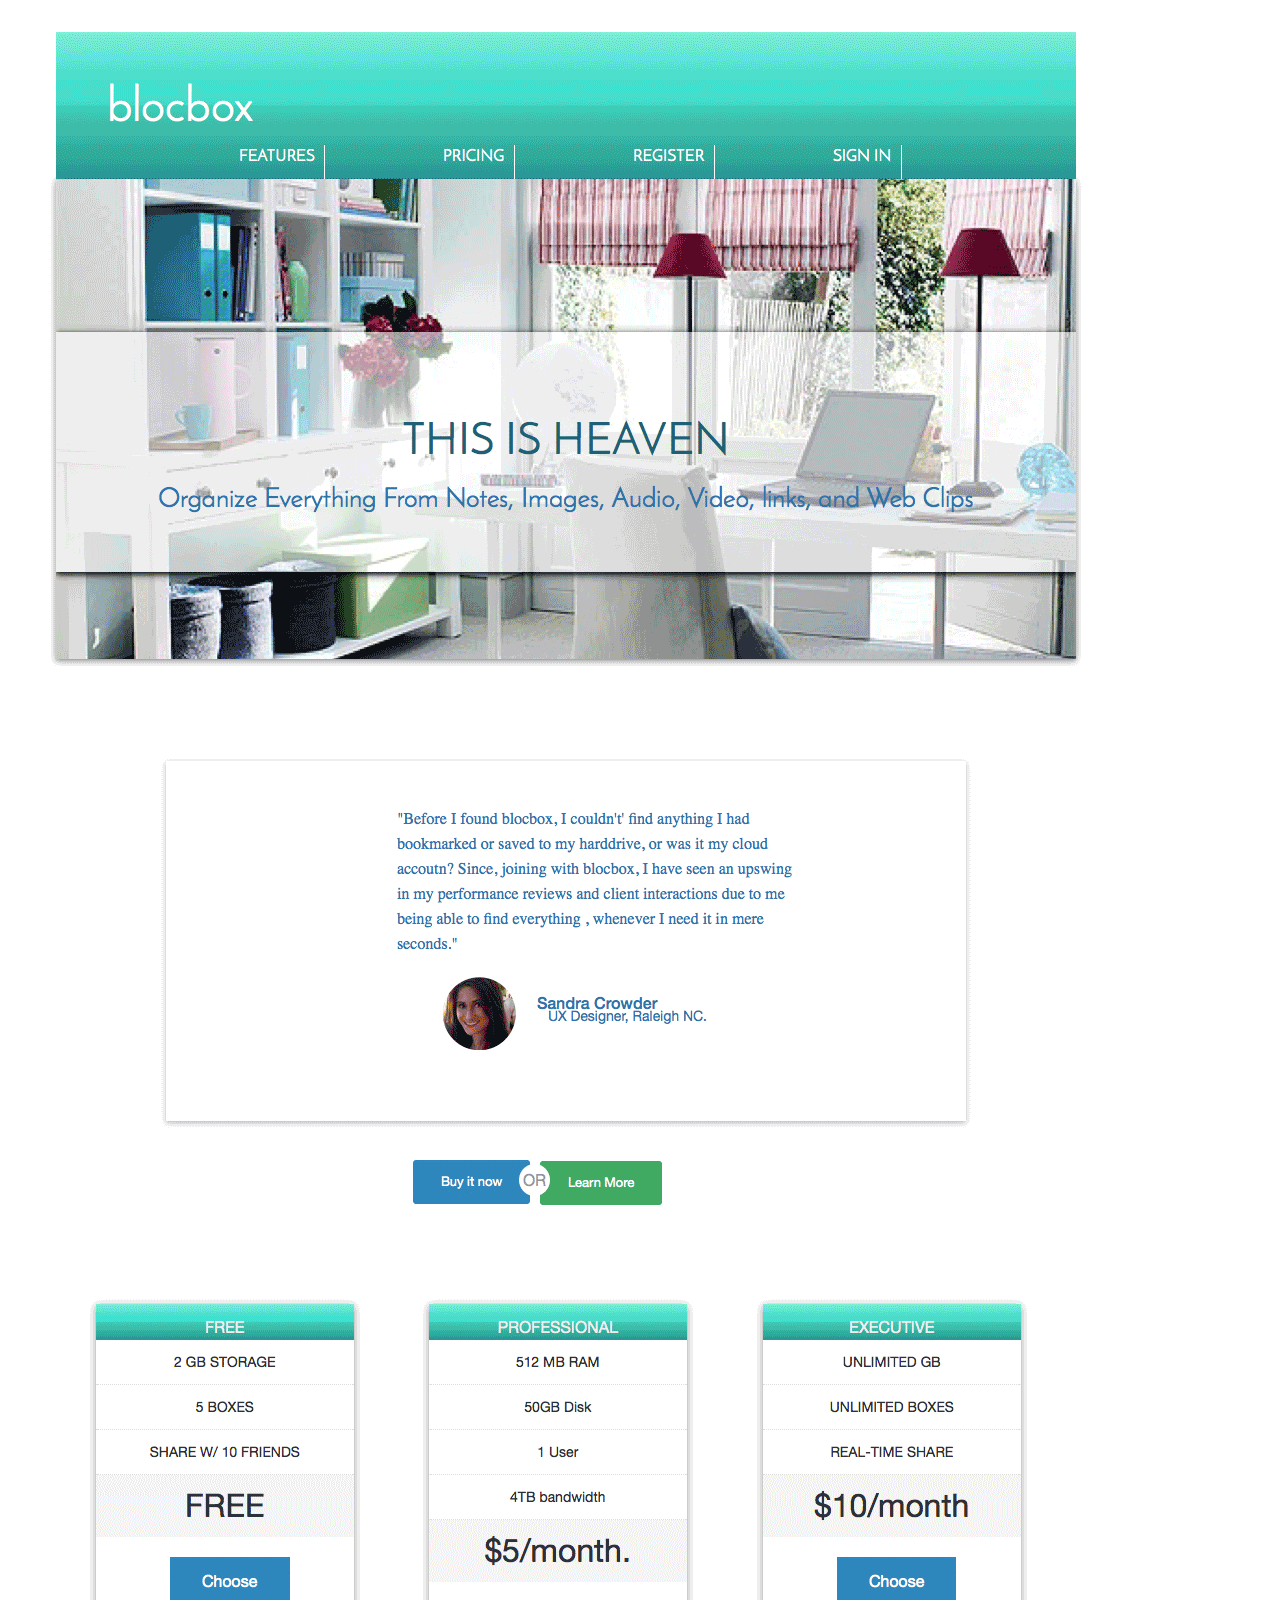
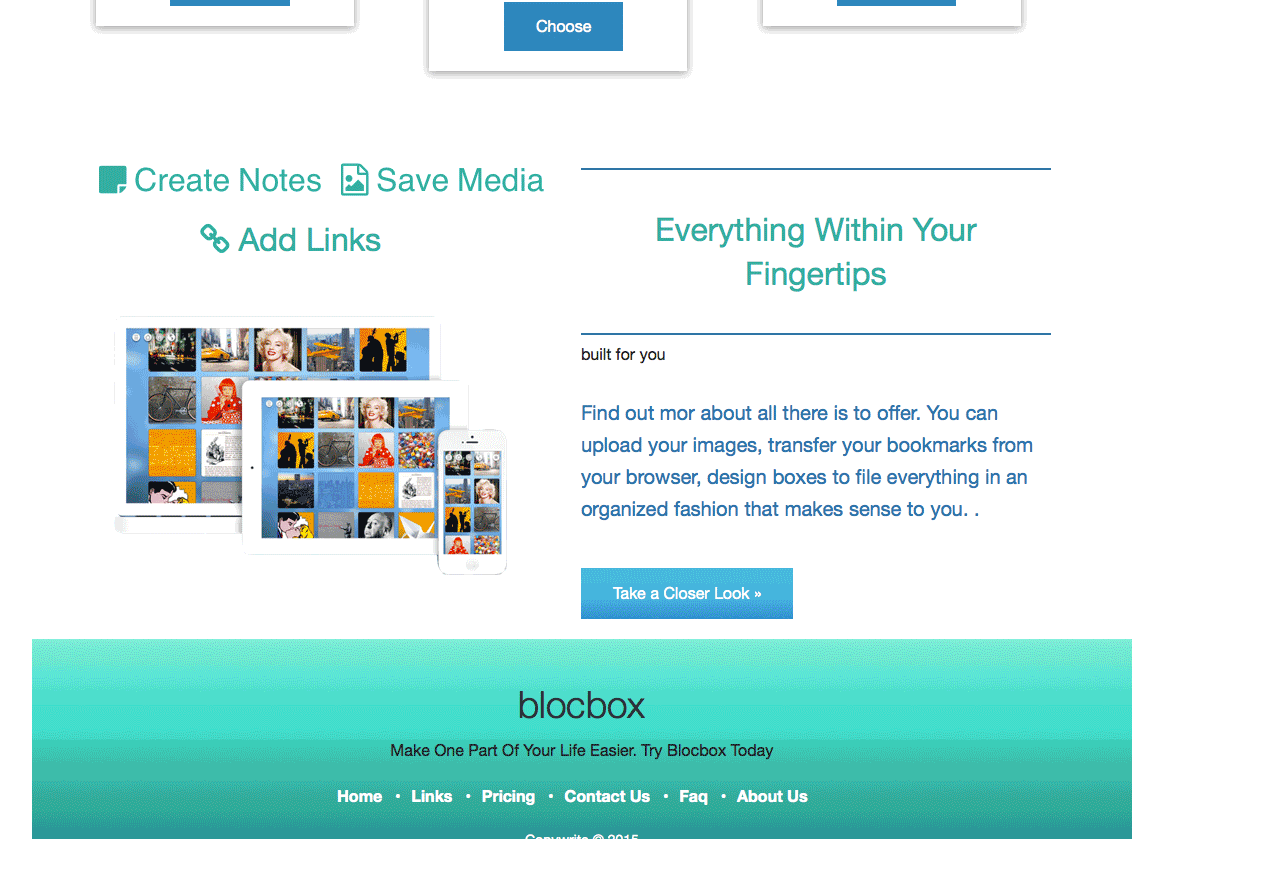
<file: landing.html>
<html>
<head>
<title>Page Capture 3</title>
<meta http-equiv="Content-Type" content="text/html; charset=utf-8">
</head>
<body bgcolor="#FFFFFF" leftmargin="0" topmargin="0" marginwidth="0" marginheight="0">
<!-- Save for Web Slices (Page Capture 3.png) -->
<img src="images/landing.png" width="1132" height="2477" alt="">
<!-- End Save for Web Slices -->
</body>
</html>
</file>
